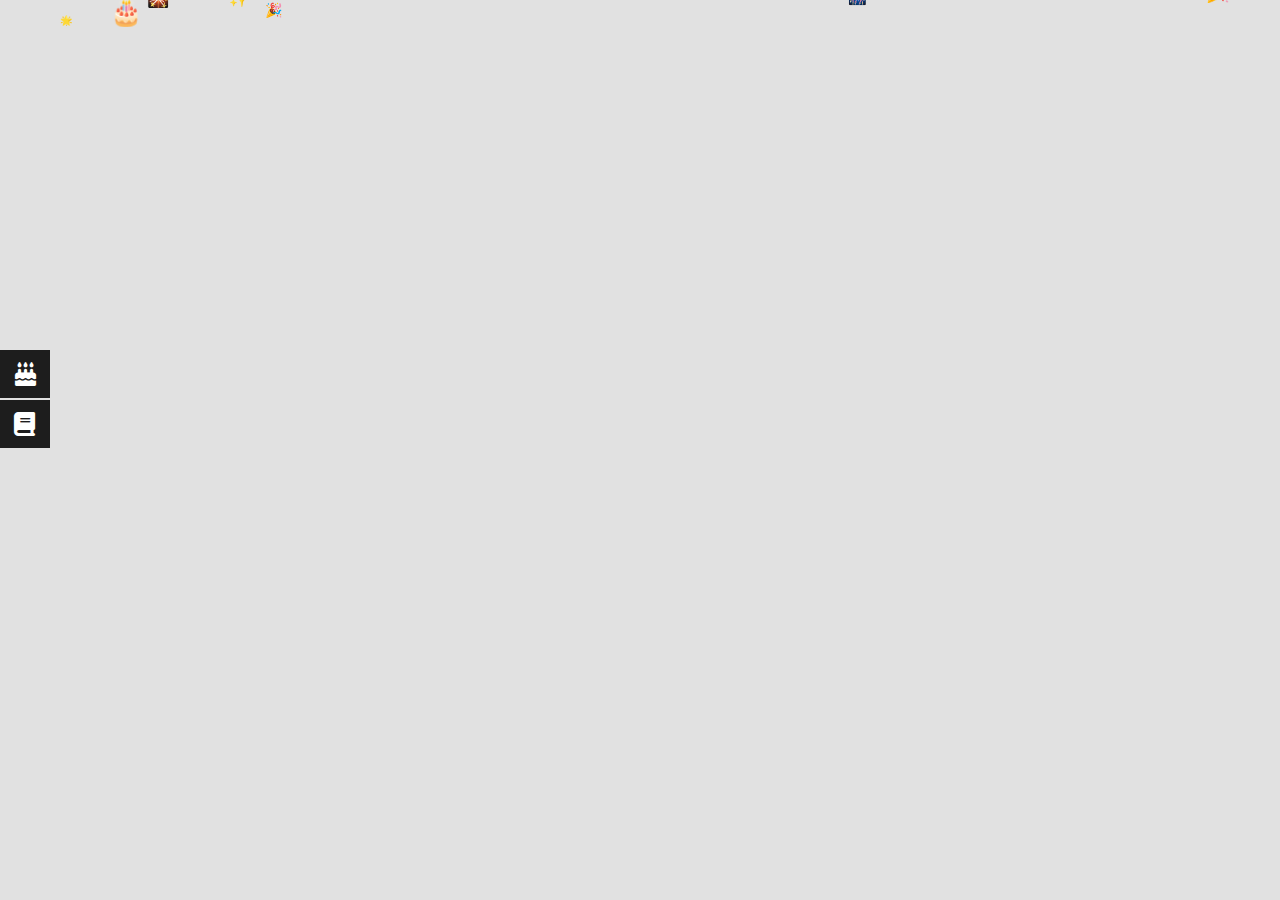
<file: index.html>
<!DOCTYPE html>
<html lang="zh-cmn-Hans">
<head>
    <meta charset="UTF-8">
    <meta content="text/html;charset=utf-8" http-equiv="Content-Type">
    <meta content="utf-8" http-equiv="refresh">
    <meta name="author" content="sumbioun.com">
    <link rel="icon" href="favicon.png" type="image/x-icon"/>
    <title>柠汐生日快乐！ | Gogoame | Chuva de texto</title>
    <link rel="stylesheet" type="text/css" href="public/front/css/main.css">
    <link href='https://fonts.font.im/css?family=Source+Sans+Pro' rel='stylesheet' type='text/css'>
    <link rel="stylesheet" href="https://cdn.bootcdn.net/ajax/libs/font-awesome/6.4.2/css/all.min.css">
    <script type="text/javascript" src="https://cdn.bootcdn.net/ajax/libs/jquery/3.7.1/jquery.min.js"></script>

    <script src="public/front/js/Drops.js"></script>
    <script src="public/front/js/Environment.js"></script>
    <script src="public/front/js/RainText.js"></script>
    <script src="public/front/js/DropWords.js"></script>
    <script src="public/front/js/Gui.js"></script>
    <script src="public/front/js/Text.js"></script>

    <!-- 
    _________Title | Gogoame – gogoame.sumbioun.com
    ________Author | pedro veneroso – pedroveneroso.com
    ________________ an experiment by Sumbioun Lab – sumbioun.com

    _______Version | 0.2β
    __Release date | Oct 24th 2016
    ___Last update | Nov 5th 2016

    _______License | GPLv3 2016 sumbioun.com
    -->
</head>
<body>

<script type="text/javascript">

    $.getJSON("public/front/json/blessing.json", function (result) {
        mainCode(result)
    })

    function mainCode(data) {

        let gui = new Gui();
        let environment = new Environment();
        let rain_text = [];
        let input_text = new Text();
        let make_rain_text = false;

        environment.initializeCanvas();

        let drops = [];
        for (let i = 0; i < environment.getIntensity(); i++) {
            drops[i] = new Drops(i, environment.getChars(), environment.getGravity());
            drops[i].initializeDrop();
        }

        let current_drop;
        let drop_word = new Array(5);  // 祝福出现的条数
        for (let i = 0; i < drop_word.length; i++) {
            drop_word[i] = new Array(4);
            drop_word[i][0] = new DropWords();
            current_drop = Math.floor(Math.random() * data.length);
            drop_word[i][0].initializeText(data[current_drop]['blessing'], environment.getGravity(), environment.getWind());
            drop_word[i][1] = Math.floor(Math.random() * (800 - 60 + 1)) + 60; // 计数器最大值
            drop_word[i][2] = 0; // 计数器
            drop_word[i][3] = false;
        }


        /* 动画 */

        // 基于鼠标的风力

        document.addEventListener("mousemove", function (e) {
            environment.updateCurrentWind(e.clientX);
        });

        // 迭代

        // let the_rain = setInterval(rainTimer, 16.6);
        setInterval(rainTimer, 16.6);

        let rain_canvas = document.getElementById('rain_processing');
        let rain_context = rain_canvas.getContext("2d");

        let text = [];
        let current_text = 0;
        let total_texts = 0;

        function rainTimer() {
            // 输入
            if (gui.checkInput()) {
                gui.confirmReceive();
                let analyze_text = gui.getText();
                text = input_text.processText(analyze_text);
                for (let a = 0; a < text.length; a++) {
                    if (text[a].length > 0) {
                        total_texts++;
                        rain_text[total_texts - 1] = new RainText();
                        rain_text[total_texts - 1].initializeText(text[a], environment.getGravity(), environment.getWind());
                    }
                }
            }
            if (rain_text[current_text] !== undefined) {
                make_rain_text = true;
                if (rain_text[current_text].endRainText() === true) {
                    make_rain_text = false;
                    current_text++;
                }
                // 允许同时使用两个？
            }

            // 更新数值

            environment.updateCurrentIntensity();
            rain_context.clearRect(0, 0, rain_canvas.width, rain_canvas.height);
            rain_context.textAlign = "center";
            rain_context.textBaseline = 'middle';
            let current_intensity = environment.getCurrentIntensity();
            let current_wind = environment.getWind();

            // 设计

            for (let z = 0; z < drop_word.length; z++) {
                if (drop_word[z][2] < drop_word[z][1]) {
                    drop_word[z][2]++;
                } else {
                    drop_word[z][0].updateText();
                    let in_text = drop_word[z][0].getText();
                    let echo = drop_word[z][0].echoLine();
                    for (let i = 0; i < in_text.length; i++) {
                        if (echo[i] != null) {
                            let offset_x = 0;
                            let offset_y = in_text[i][3] / 2 + 10;

                            rain_context.beginPath();
                            rain_context.moveTo(in_text[i][0] + offset_x, in_text[i][1] - offset_y);
                            rain_context.lineTo(echo[i][0] + offset_x, echo[i][1] - offset_y);
                            rain_context.strokeStyle = "#7fa1d3";
                            rain_context.stroke();
                        }

                        rain_context.fillStyle = "black";   //"#7fa1d3";//
                        rain_context.font = in_text[i][3] + "pt Source Sans Pro";
                        rain_context.fillText(in_text[i][2], in_text[i][0], in_text[i][1]);
                    }
                }
                if (drop_word[z][0].endRainText()) {
                    drop_word[z] = new Array(4);
                    drop_word[z][0] = new DropWords();
                    current_drop = Math.floor(Math.random() * (data.length - 1 + 1)) + 1;
                    drop_word[z][0].initializeText(data[current_drop]['blessing'], environment.getGravity(), environment.getWind());
                    drop_word[z][1] = Math.floor(Math.random() * (800 - 60 + 1)) + 60; // 计数器最大值
                    drop_word[z][2] = 0; // 计数器
                    drop_word[z][3] = false;
                }
            }


            // --- 下降
            for (let i = 0; i < environment.getCurrentIntensity(); i++) {
                drops[i].updateDrop(current_intensity, current_wind);

                let offset_x = 0;
                let offset_y = drops[i].getSize() / 2;

                // let echo = drops[i].echoLine();
                rain_context.beginPath();
                rain_context.moveTo(drops[i].getX() + offset_x, drops[i].getY() - offset_y);
                // rain_context.lineTo(echo[0] + offset_x, echo[1] - offset_y);    // Environment 中 drop_chars 下落的拖尾
                rain_context.strokeStyle = "#7FA1D3";
                rain_context.stroke();

                let temp_color = (200 + (8 * 11)) - (drops[i].getSize() * 11); // 灰色
                rain_context.fillStyle = "rgba(" + temp_color + "," + temp_color + "," + temp_color + ",1)"; // 灰色

                rain_context.font = drops[i].getSize() + "px Source Sans Pro";
                rain_context.fillText(drops[i].getChar(), drops[i].getX(), drops[i].getY());
            }


            // --- 文本
            if (make_rain_text === true) {

                rain_text[current_text].updateText();
                let in_text = rain_text[current_text].getText();
                let echo = rain_text[current_text].echoLine();
                for (let i = 0; i < in_text.length; i++) {
                    if (echo[i] != null) {
                        let offset_x = 0;
                        let offset_y = in_text[i][3] / 2 + 10;

                        rain_context.beginPath();
                        rain_context.moveTo(in_text[i][0] + offset_x, in_text[i][1] - offset_y);
                        rain_context.lineTo(echo[i][0] + offset_x, echo[i][1] - offset_y);
                        rain_context.strokeStyle = "#7fa1d3";
                        rain_context.stroke();
                    }

                    rain_context.fillStyle = "black";
                    rain_context.font = "bold " + in_text[i][3] + "pt Source Sans Pro";
                    rain_context.fillText(in_text[i][2], in_text[i][0], in_text[i][1]);
                }
            }

        }

        /* 控制面板 */

        gui.controlPanel();

    } // end function mainCode

</script>

</body>
</html>
</file>
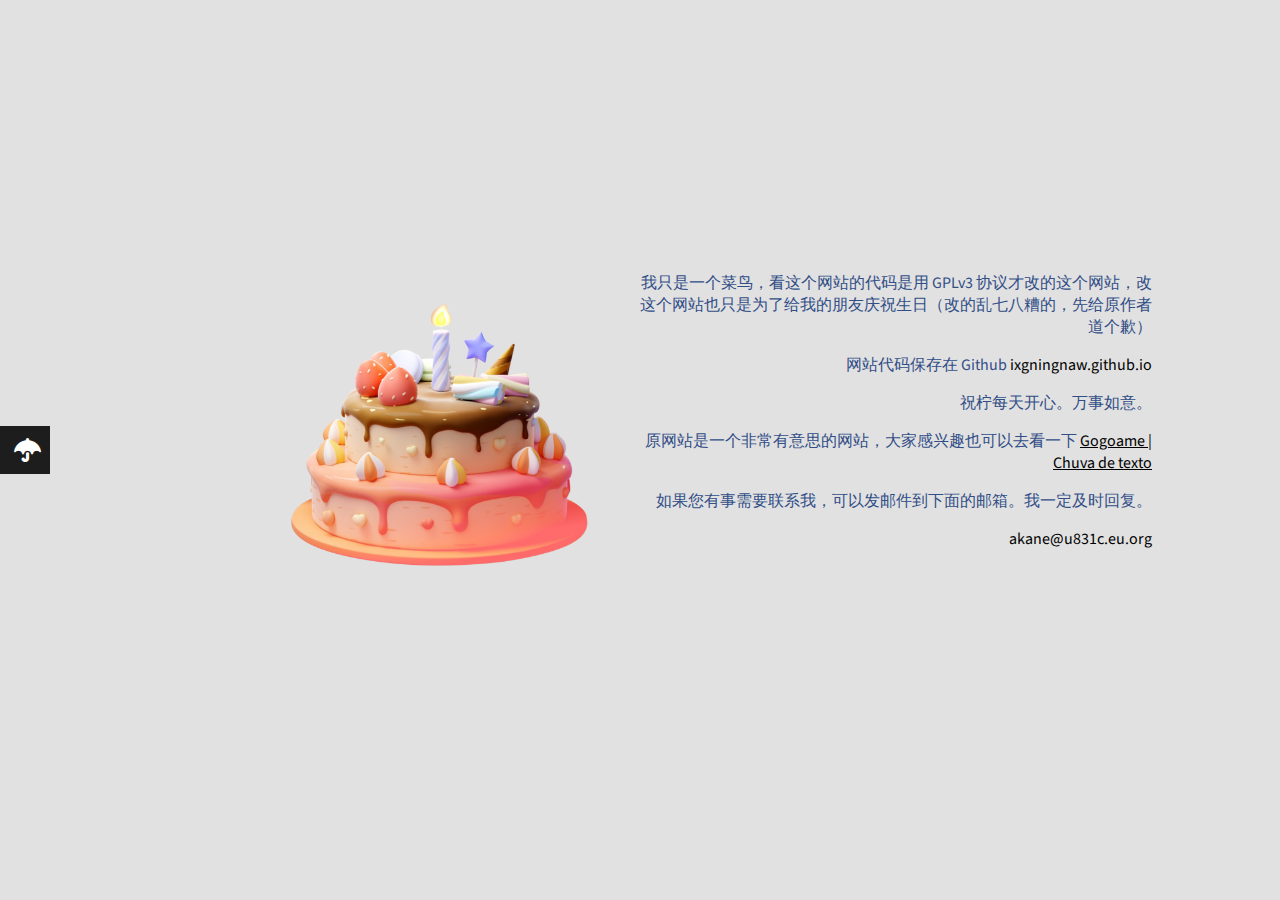
<file: about.html>
<!DOCTYPE html>
<html lang="zh-cmn-Hans">
<head>
    <meta charset="UTF-8">
    <meta content="text/html;charset=utf-8" http-equiv="Content-Type">
    <meta content="utf-8" http-equiv="refresh">
    <meta name="author" content="sumbioun.com">
    <link rel="icon" href="favicon.png" type="image/x-icon"/>
    <title>柠汐生日快乐！ | About</title>
    <link rel="stylesheet" type="text/css" href="public/front/css/main.css">
    <link href='https://fonts.font.im/css?family=Source+Sans+Pro' rel='stylesheet' type='text/css'>
    <link rel="stylesheet" href="https://cdn.bootcdn.net/ajax/libs/font-awesome/6.4.2/css/all.min.css">
    <script type="text/javascript" src="https://cdn.bootcdn.net/ajax/libs/jquery/3.7.1/jquery.min.js"></script>
</head>
<body>
<script type="text/javascript">
    let motion = document.createElement('img');
    motion.id = "motion";
    motion.src = "public/media/pastries.png";
    motion.style.width = "320px";
    motion.style.marginLeft = (((window.innerWidth - 320) / 2) - 200) + "px";
    motion.style.marginTop = ((window.innerHeight - 320) / 2) + "px";
    document.body.appendChild(motion);

    let text_left = document.createElement('div');
    text_left.id = "text_left";
    text_left.style.position = "absolute";
    text_left.style.top = "0px";
    text_left.style.textAlign = "right";
    text_left.style.width = "40%";
    text_left.style.height = "50%";
    text_left.style.marginTop = "20%";
    text_left.style.marginLeft = "50%";
    text_left.style.color = "#324e87";
    text_left.innerHTML = '<p>我只是一个菜鸟，看这个网站的代码是用 GPLv3 协议才改的这个网站，改这个网站也只是为了给我的朋友庆祝生日（改的乱七八糟的，先给原作者道个歉）</p><p>网站代码保存在 Github <a href="https://github.com/ixgningnaw/ixgningnaw.github.io">ixgningnaw.github.io</a></p><p>祝柠每天开心。万事如意。</p><p>原网站是一个非常有意思的网站，大家感兴趣也可以去看一下 <a href="http://gogoame.sumbioun.com/"><u>Gogoame | Chuva de texto</u></a></p><p>如果您有事需要联系我，可以发邮件到下面的邮箱。我一定及时回复。</p><p><a href="mailto:akane@u831c.eu.org">akane@u831c.eu.org</a></p>';
    document.body.appendChild(text_left);

    let home_button = document.createElement('div');
    home_button.id = 'home_button';
    home_button.className = 'button';
    home_button.style.position = "absolute";
    home_button.style.top = "0px";
    home_button.style.width = '32px';
    home_button.style.marginLeft = '0px';
    home_button.style.marginTop = ((window.innerHeight - 48) / 2) + "px";
    home_button.style.paddingLeft = "14px";
    home_button.style.paddingRight = "4px";
    home_button.innerHTML += '<i class="fa fa-umbrella" aria-hidden="true"></i>';
    document.body.appendChild(home_button);

    makeButton(home_button, 32, ((window.innerHeight - 48) / 2), 0, 136);

    function createTooltip(x_pos, y_pos, this_id) {
        let tooltip = document.createElement('div');
        tooltip.id = "tooltip_" + this_id;
        tooltip.style.position = "absolute";
        tooltip.style.top = "0px";
        tooltip.style.marginTop = y_pos + 13 + "px";
        tooltip.style.marginLeft = x_pos + 24 + "px";
        tooltip.style.color = "white";
        tooltip.style.font = "Source Sans Pro";
        tooltip.style.fontWeight = "400";
        tooltip.style.textTransform = 'uppercase';
        tooltip.innerHTML = "GOGOAME";
        document.body.appendChild(tooltip);
    }

    function removeTooltip(this_id) {
        let tooltip = document.getElementById("tooltip_" + this_id);
        if (tooltip != null) {
            tooltip.parentNode.removeChild(tooltip);
        }
    }

    function makeButton(this_button, x_pos, y_pos, this_id, this_width) {
        let mouseOver = function () {
            this_button.style.backgroundColor = "#7fa1d3";
            this_button.style.width = this_width + "px";
            this_button.style.cursor = "pointer";
            if (document.getElementById("tooltip_" + this_id) === null) {
                createTooltip(x_pos, y_pos, this_id);
            }
        };
        let mouseOut = function () {
            this_button.style.backgroundColor = "#1d1d1d";
            this_button.style.width = "32px";
            this_button.style.cursor = "none";
            removeTooltip(this_id);
        };
        let mouseDown = function () {
            window.open('index.html', '_self');
        };
        this_button.onmouseover = mouseOver;
        this_button.onmouseout = mouseOut;
        this_button.onmousedown = mouseDown;
    }
</script>
</body>
</html>
</file>
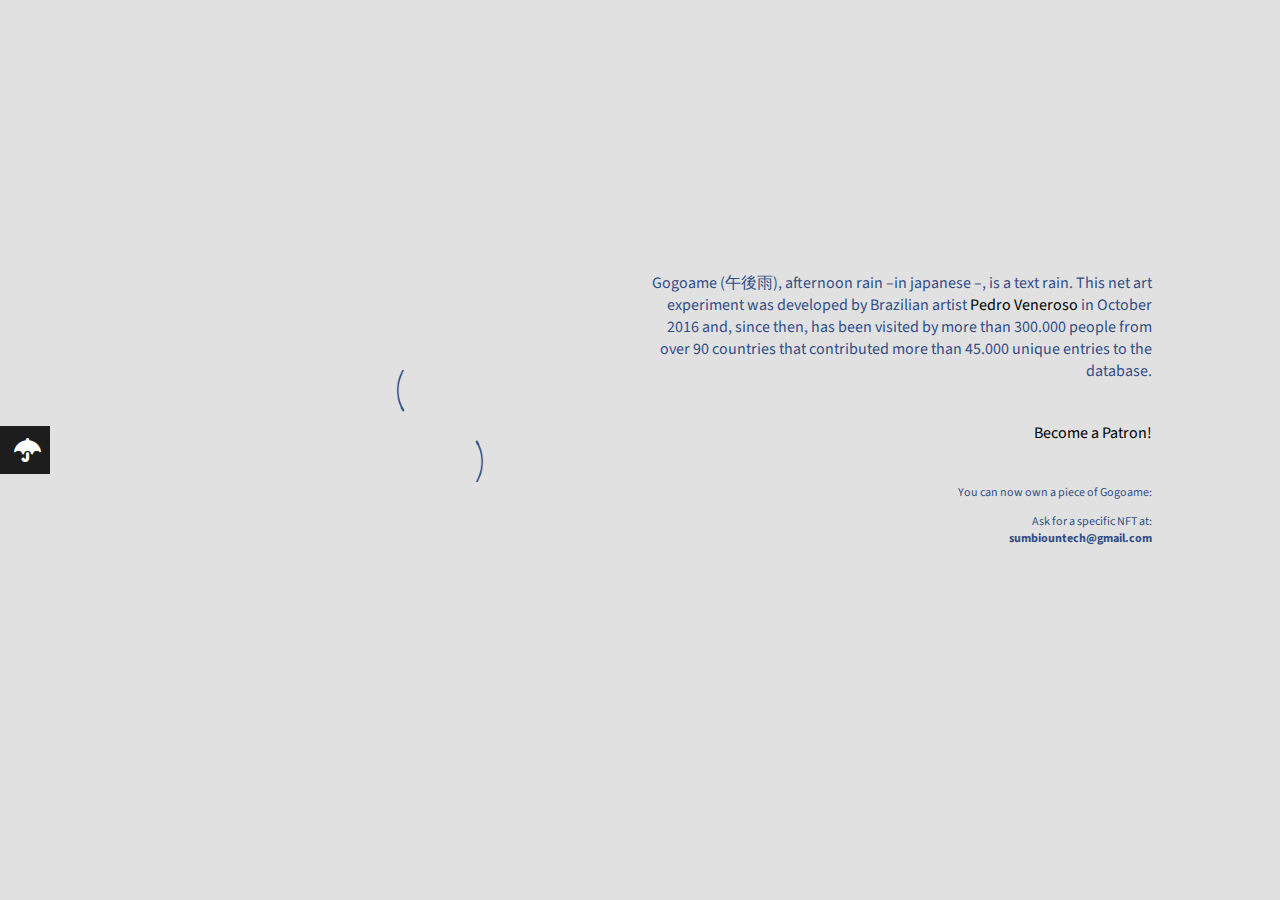
<file: sobre.html>
<!DOCTYPE html>
<html lang="zh-cmn-Hans">
<head>
    <meta charset="UTF-8">
    <meta content="text/html;charset=utf-8" http-equiv="Content-Type">
    <meta content="utf-8" http-equiv="refresh">
    <meta name="author" content="sumbioun.com">
    <link rel="icon" href="favicon.png" type="image/x-icon"/>
    <title>柠汐生日快乐！ | Gogoame | Sobre</title>
    <link rel="stylesheet" type="text/css" href="public/front/css/main.css">
    <link href='https://fonts.font.im/css?family=Source+Sans+Pro' rel='stylesheet' type='text/css'>
    <link rel="stylesheet" href="https://cdn.bootcdn.net/ajax/libs/font-awesome/6.4.2/css/all.min.css">
    <script type="text/javascript" src="https://cdn.bootcdn.net/ajax/libs/jquery/3.7.1/jquery.min.js"></script>

    <!--
    ________Author | pedro veneroso
    ______________ | sumbioun.com

    _______Version | 0.1β
    __Release date | Oct 24th 2016
    ___Last update | Jun 8th 2021

    _______License |GPLv3 2016 sumbioun.com
    -->
</head>
<body>
<script type="text/javascript">

    let motion = document.createElement('img');
    motion.id = "motion";
    motion.src = "public/media/sumbioun-motion.gif";
    motion.style.width = "320px";
    motion.style.marginLeft = (((window.innerWidth - 320) / 2) - 200) + "px";
    motion.style.marginTop = ((window.innerHeight - 320) / 2) + "px";
    document.body.appendChild(motion);

    let motion_button = document.getElementById("motion");
    mouseOverMotion = function () {
        motion_button.src = "";
        motion_button.src = "public/media/sumbioun-motion.gif";
        motion_button.style.cursor = "pointer";
    };
    motion_button.onmouseover = mouseOverMotion;

    let text_left = document.createElement('div');
    text_left.id = "text_left";
    text_left.style.position = "absolute";
    text_left.style.top = "0px";
    text_left.style.textAlign = "right";
    text_left.style.width = "40%";
    text_left.style.height = "50%";
    text_left.style.marginTop = "20%";
    text_left.style.marginLeft = "50%";
    text_left.style.color = "#324e87";
    text_left.innerHTML = '<p>Gogoame (午後雨), afternoon rain –in japanese –, is a text rain. This net art experiment was developed by Brazilian artist <a href="https://pedroveneroso.com" target="_blank">Pedro Veneroso</a> in October 2016 and, since then, has been visited by more than 300.000 people from over 90 countries that contributed more than 45.000 unique entries to the database.</p><p style="margin-top:40px;margin-bottom:40px"><a href="https://www.patreon.com/bePatron?u=61135980" data-patreon-widget-type="become-patron-button">Become a Patron!</a></p><p style="font-size:12px">You can now own a piece of Gogoame:</p><p style="font-size:12px">Ask for a specific NFT at:<br /><b>sumbiountech@gmail.com</b></p><br />';
    document.body.appendChild(text_left);

    let home_button = document.createElement('div');
    home_button.id = 'home_button';
    home_button.className = 'button';
    home_button.style.position = "absolute";
    home_button.style.top = "0px";
    home_button.style.width = '32px';
    home_button.style.marginLeft = '0px';
    home_button.style.marginTop = ((window.innerHeight - 48) / 2) + "px"; //
    home_button.style.paddingLeft = "14px";
    home_button.style.paddingRight = "4px";
    home_button.innerHTML += '<i class="fa fa-umbrella" aria-hidden="true"></i>';
    document.body.appendChild(home_button);

    makeButton(home_button, 32, ((window.innerHeight - 48) / 2), 0, 136);

    function createTooltip(x_pos, y_pos, this_id) {
        let tooltip = document.createElement('div');
        tooltip.id = "tooltip_" + this_id;
        tooltip.style.position = "absolute";
        tooltip.style.top = "0px";
        tooltip.style.marginTop = y_pos + 13 + "px";
        tooltip.style.marginLeft = x_pos + 24 + "px";
        tooltip.style.color = "white";
        tooltip.style.font = "Source Sans Pro";
        tooltip.style.fontWeight = "400";
        tooltip.style.textTransform = 'uppercase';
        tooltip.innerHTML = "GOGOAME";
        document.body.appendChild(tooltip);
    }

    function removeTooltip(this_id) {
        let tooltip = document.getElementById("tooltip_" + this_id);
        if (tooltip != null) {
            tooltip.parentNode.removeChild(tooltip);
        }
    }

    function makeButton(this_button, x_pos, y_pos, this_id, this_width) {
        let mouseOver = function () {
            this_button.style.backgroundColor = "#7fa1d3";
            this_button.style.width = this_width + "px";
            this_button.style.cursor = "pointer";
            if (document.getElementById("tooltip_" + this_id) === null) {
                createTooltip(x_pos, y_pos, this_id);
            }
        };
        let mouseOut = function () {
            this_button.style.backgroundColor = "#1d1d1d";
            this_button.style.width = "32px";
            this_button.style.cursor = "none";
            removeTooltip(this_id);
        };
        let mouseDown = function () {
            window.open('index.html', '_self');
        };
        this_button.onmouseover = mouseOver;
        this_button.onmouseout = mouseOut;
        this_button.onmousedown = mouseDown;
    }

</script>

</body>
</html>
</file>
<file: public/front/css/main.css>
@charset "UTF-8";
/*
_________Class | CSS
___Description | main CSS for RainText

________Author | sumbioun.com
____Programmer | pedro veneroso

_______Version | 0.2β
__Release date | Oct 24th 2016
___Last update | Nov 5th 2016

_______License | GPLv3 2016 sumbioun.com
*/

body {
	font-family: Source Sans Pro;
	background-color: #e1e1e1; /* pensar em inversão de cores */
	margin: 0;
	overflow: hidden;
	width:100%;
	height: 100%;
	color: black;
}

a{
	color:#000000;
	text-decoration: none;
}

a:hover{
	color:#324e87;
}

#rain_processing{
	position: absolute;
	z-index: -1;
}

#post_text{
	position: absolute;
}

#control_panel{
	z-index: 0;
	position: absolute;
	background-color: #1d1d1d;
	color: white;
}

.button{
	position: absolute;
	width:32px;
	height:32px;
	padding:8px 4px 8px 12px;
	font-size: 24px;
	font: Font Awesome;
	text-align: left;
	vertical-align: middle;
	background-color: #1d1d1d;
	color:white;
	/*border-radius: 20px;*/
}

#send_button{
	position: absolute;
	width:200px;
	height:18px;
	padding:8px 6px 8px 10px;
	margin-left: 1px;
	font-size: 14px;
	font: Source Sans Pro;
	text-align: center;
	vertical-align: middle;
	background-color: white;
	color:#1c1c1c;
	text-transform: uppercase;
	font-weight: 700;
}

textarea {
	position: absolute;
	z-index: 1;
	font-family: Source Sans Pro;
	width:178px;
	height:150px;
	font-size:16px;
	font-weight: 300;
	text-align: left;
	padding:10px 10px 10px 30px;
	background:#1c1c1c;
	color:white;
	border: none;/*solid 1px #3b7b9b;*/
	margin-top: 10px;
	margin-left: -13px;
	resize: none;
}

textarea:focus{
	background:#1c1c1c;
	color:white;
	outline: none;
}

::-webkit-input-placeholder {
    color: #7fa1d3;
    text-align: left;
    /*font-style: italic;*/
    text-transform: uppercase;
}
:-moz-placeholder {
    /* Firefox 18- */
    color: #7fa1d3;
    text-align: left;
    /*font-style: italic;*/
    text-transform: uppercase;
}
::-moz-placeholder {
    /* Firefox 19+ */
    color: #7fa1d3;
    text-align: left;
    /*font-style: italic;*/
    text-transform: uppercase;
}
:-ms-input-placeholder {
    color: #7fa1d3;
    text-align: left;
    /*font-style: italic;*/
    text-transform: uppercase;
}

textarea:focus::-webkit-input-placeholder {
	color:transparent;
}
textarea:focus:-moz-placeholder {
	color:transparent;
} /* FF 4-18 */
textarea:focus::-moz-placeholder {
	color:transparent;
} /* FF 19+ */
textarea:focus:-ms-input-placeholder {
	color:transparent;
} /* IE 10+ */

#close_button{
	position: absolute;
	z-index: 1;
	margin-left: 190px;
	margin-top: -3px;
	width: 16px;
	height: 16px;
	text-align: right;
	font-size: 18px;
	color:#1c1c1c;
}

#close_popup{
	position: absolute;
	z-index: 2;
	/*margin-left: 190px;*/
	margin-top: -3px;
	width: 16px;
	height: 16px;
	text-align: right;
	font-size: 18px;
	color:#1c1c1c;
}

input {
	font-family: Source Code Pro;
	height:24px;
	/*width:700px;*/
	font-size:12px;
	font-weight: 300;
	text-align: center;
	padding-left: 5px;
	padding-right: 5px;
	background:#ffffff;
	color:#000000;
	border:solid 1px #d1d1d1;
	margin-top: 2px;
	margin-bottom: 12px;
	margin-left: 20px;
}

input:focus{
	background:#ffffff;
	color:#000000;
	outline: none;
}

#send-data {
	display:inline-block;
	text-align:center;
	vertical-align: middle;
	color:white;
	background: #3c3c3c;
	/*border:solid 1px #000000;*/
	padding:3px 10px;
	font-size:16px;
	/*margin-top: 12px;*/
	top: 3px;
	font-family: Source Sans Pro;
	font-weight: 600;
	margin-left: 12px;
	/*border-radius: 24px;*/
}

#share_popup{
	z-index: 1;
	position: absolute;
	width:300px;
	height:271px;
	color: #ffffff;
	background-color: #7fa1d3;
}

.social_button{
	position: absolute;
	margin-top: 1px;
	color:#7fa1d3;
}
</file>
